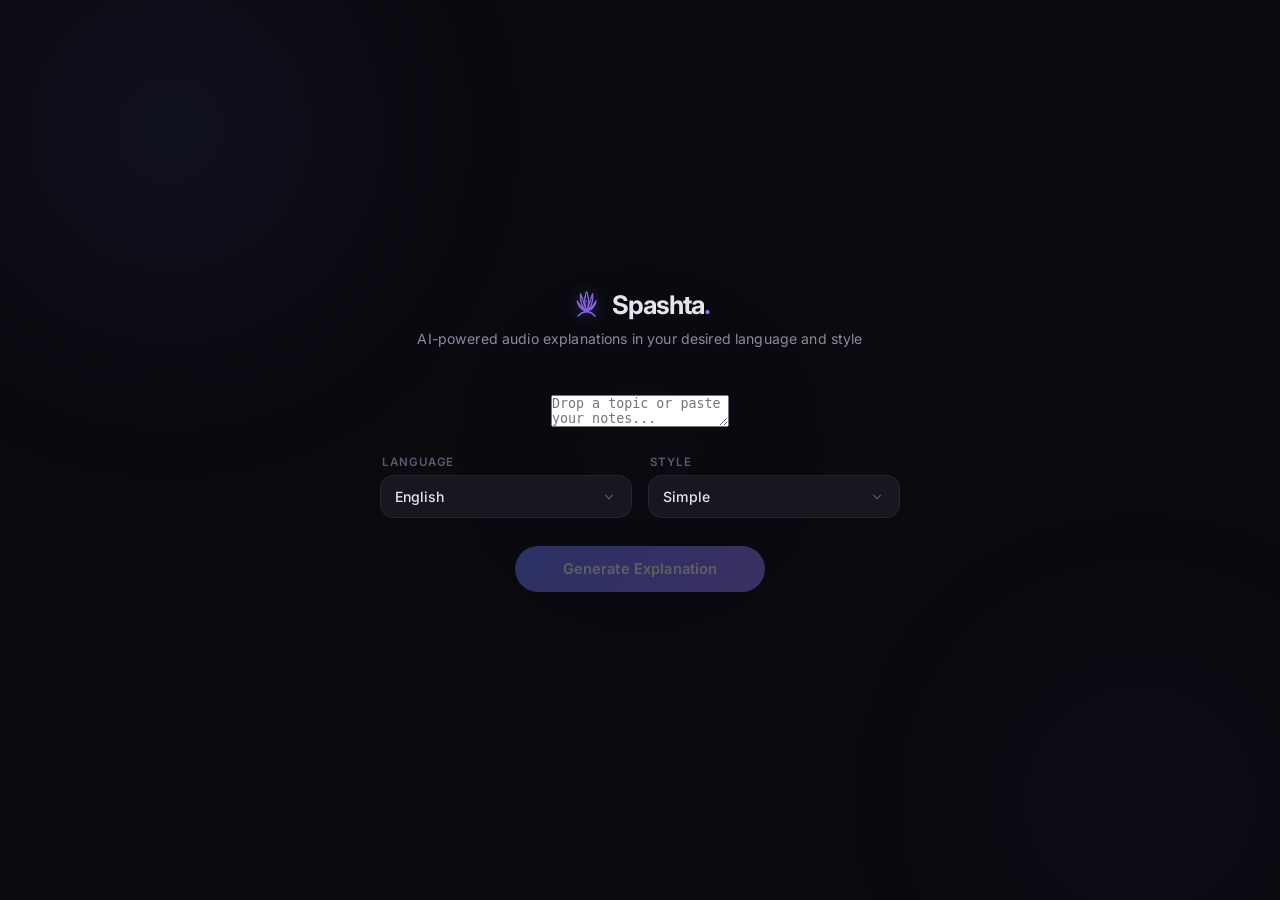
<file: static/index.html>
<!DOCTYPE html>
<html lang="en">

<head>
    <meta charset="UTF-8" />
    <meta name="viewport" content="width=device-width, initial-scale=1.0" />
    <title>Spashta - AI Learning Assistant</title>
    <meta name="description"
        content="Drop a topic or paste your notes...
    #Try: Photosynthesis · Newton's Laws · Recursion" />
    <link rel="icon" type="image/png" href="logo.png" />
    <link rel="preconnect" href="https://fonts.googleapis.com" />
    <link rel="preconnect" href="https://fonts.gstatic.com" crossorigin />
    <link href="https://fonts.googleapis.com/css2?family=Inter:wght@300;400;500;600;700&display=swap"
        rel="stylesheet" />
    <link rel="stylesheet" href="style.css?v=2" />
</head>

<body>
    <!-- Ambient background glows -->
    <div class="bg-glow bg-glow--1" aria-hidden="true"></div>
    <div class="bg-glow bg-glow--2" aria-hidden="true"></div>
    <div class="bg-glow bg-glow--3" aria-hidden="true"></div>

    <main class="app" id="app">
        <!-- Header -->
        <header class="header">
            <div class="header__logo">
                <img src="logo.png" alt="Spashta Logo" class="header__icon" />
                <span class="header__title">Spashta<span class="header__title-dot">.</span></span>
            </div>
            <p class="header__tagline">AI-powered audio explanations in your desired language and style</p>
        </header>

        <!-- Upload Section -->
        <section class="upload-section" id="upload-section">
            <!-- Text Input -->
            <textarea id="text-input" class="text-input" placeholder="Drop a topic or paste your notes...
#Try: Photosynthesis · Newton's Laws · Recursion"></textarea>

            <!-- Controls row -->
            <div class="controls">
                <!-- Language Dropdown -->
                <div class="control-group">
                    <label class="control-label">Language</label>
                    <div class="dropdown" id="dropdown-language" data-value="english">
                        <button class="dropdown__trigger" type="button" id="language-trigger">
                            <span class="dropdown__value">English</span>
                            <svg class="dropdown__chevron" viewBox="0 0 20 20" fill="currentColor">
                                <path fill-rule="evenodd"
                                    d="M5.23 7.21a.75.75 0 011.06.02L10 11.168l3.71-3.938a.75.75 0 111.08 1.04l-4.25 4.5a.75.75 0 01-1.08 0l-4.25-4.5a.75.75 0 01.02-1.06z" />
                            </svg>
                        </button>
                        <ul class="dropdown__menu" role="listbox">
                            <li class="dropdown__item active" data-value="english" role="option">English</li>
                            <li class="dropdown__item" data-value="hindi" role="option">Hindi</li>
                            <li class="dropdown__item" data-value="hinglish" role="option">Hinglish</li>
                            <li class="dropdown__item" data-value="marathi" role="option">Marathi</li>
                        </ul>
                    </div>
                </div>

                <!-- Style Dropdown -->
                <div class="control-group">
                    <label class="control-label">Style</label>
                    <div class="dropdown" id="dropdown-style" data-value="simple">
                        <button class="dropdown__trigger" type="button" id="style-trigger">
                            <span class="dropdown__value">Simple</span>
                            <svg class="dropdown__chevron" viewBox="0 0 20 20" fill="currentColor">
                                <path fill-rule="evenodd"
                                    d="M5.23 7.21a.75.75 0 011.06.02L10 11.168l3.71-3.938a.75.75 0 111.08 1.04l-4.25 4.5a.75.75 0 01-1.08 0l-4.25-4.5a.75.75 0 01.02-1.06z" />
                            </svg>
                        </button>
                        <ul class="dropdown__menu" role="listbox">
                            <li class="dropdown__item active" data-value="simple" role="option">Simple</li>
                            <li class="dropdown__item" data-value="gamer" role="option">Gamer</li>
                            <li class="dropdown__item" data-value="cricket" role="option">Cricket</li>
                            <li class="dropdown__item" data-value="meme" role="option">Meme</li>
                            <li class="dropdown__item" data-value="spiritual" role="option">Spiritual</li>
                        </ul>
                    </div>
                </div>
            </div>

            <!-- Generate Button -->
            <button class="btn-generate" id="btn-generate" disabled>
                <span class="btn-generate__text">Generate Explanation</span>
                <div class="btn-generate__loader hidden" id="btn-loader">
                    <span></span><span></span><span></span>
                </div>
            </button>
        </section>

        <!-- Output Section (hidden by default) -->
        <section class="output-section hidden" id="output-section">
            <!-- Audio Player -->
            <div class="player" id="player">
                <div class="player__header">
                    <svg class="player__wave-icon" viewBox="0 0 24 24" fill="none" stroke="currentColor"
                        stroke-width="1.5" stroke-linecap="round">
                        <line x1="4" y1="8" x2="4" y2="16" />
                        <line x1="8" y1="5" x2="8" y2="19" />
                        <line x1="12" y1="2" x2="12" y2="22" />
                        <line x1="16" y1="5" x2="16" y2="19" />
                        <line x1="20" y1="8" x2="20" y2="16" />
                    </svg>
                    <span class="player__title">Audio Explanation</span>
                </div>
                <div class="player__controls">
                    <button class="player__play-btn" id="play-btn" aria-label="Play audio">
                        <svg class="player__play-icon" id="icon-play" viewBox="0 0 24 24" fill="currentColor">
                            <polygon points="6,3 20,12 6,21" />
                        </svg>
                        <svg class="player__pause-icon hidden" id="icon-pause" viewBox="0 0 24 24" fill="currentColor">
                            <rect x="5" y="3" width="4" height="18" />
                            <rect x="15" y="3" width="4" height="18" />
                        </svg>
                    </button>
                    <div class="player__track">
                        <div class="player__progress-bar" id="progress-bar">
                            <div class="player__progress" id="progress"></div>
                            <div class="player__thumb" id="thumb"></div>
                        </div>
                        <div class="player__times">
                            <span id="current-time">0:00</span>
                            <span id="duration">0:00</span>
                        </div>
                    </div>
                </div>
                <audio id="audio-element"></audio>
            </div>

            <!-- Transcript -->
            <div class="transcript" id="transcript">
                <h2 class="transcript__heading">Transcript</h2>
                <div class="transcript__body" id="transcript-body"></div>
            </div>
        </section>
    </main>

    <script src="script.js?v=3"></script>
</body>
</html>
</file>
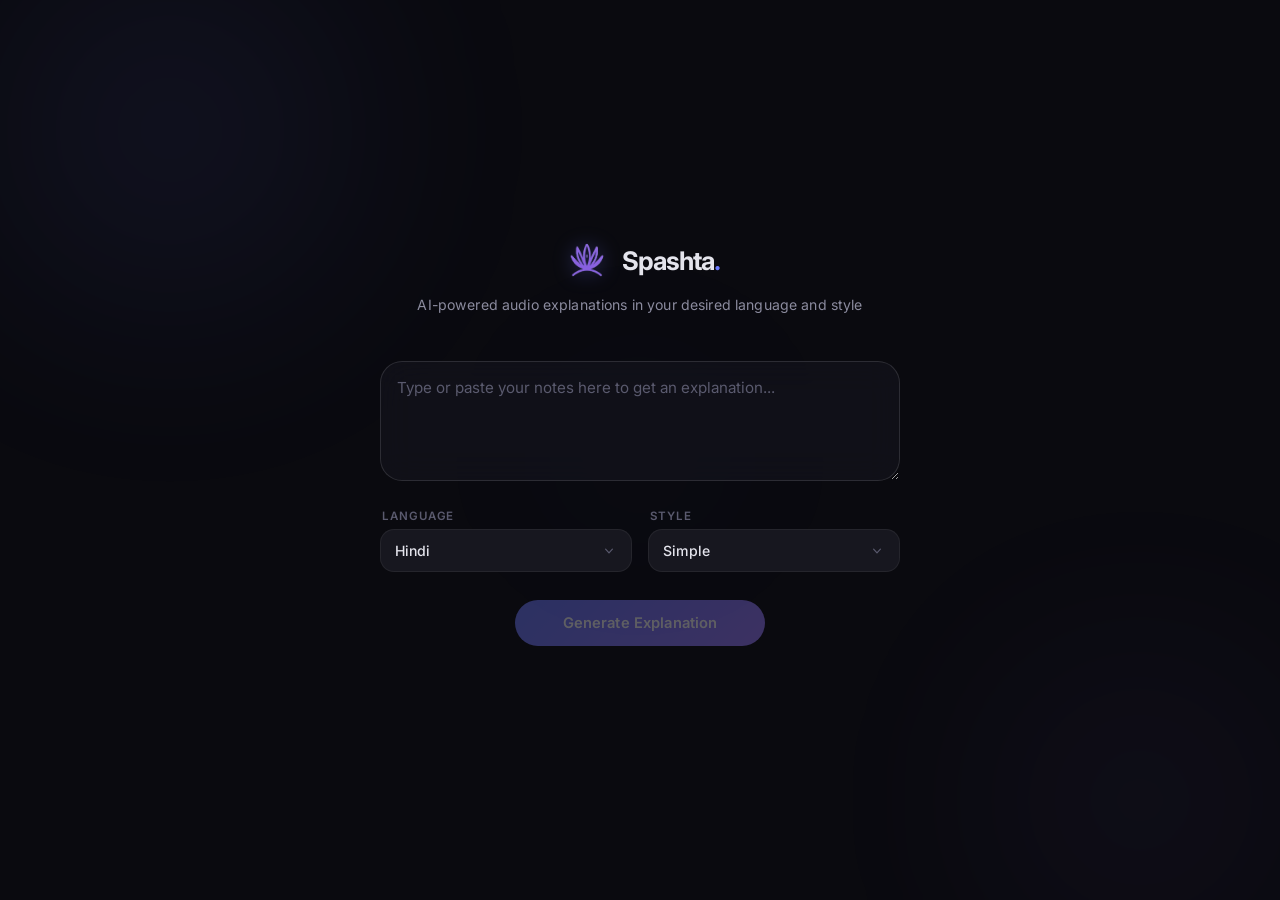
<file: Android_app/app/src/main/assets/index.html>
<!DOCTYPE html>
<html lang="en">

<head>
    <meta charset="UTF-8" />
    <meta name="viewport" content="width=device-width, initial-scale=1.0" />
    <title>Spashta - AI Learning Assistant</title>
    <meta name="description"
        content="Enter the Topic you want explanation on and get an AI-generated audio explanation in your preferred language and style." />
    <link rel="icon" type="image/png" href="logo.png" />
    <link rel="preconnect" href="https://fonts.googleapis.com" />
    <link rel="preconnect" href="https://fonts.gstatic.com" crossorigin />
    <link href="https://fonts.googleapis.com/css2?family=Inter:wght@300;400;500;600;700&display=swap"
        rel="stylesheet" />
    <link rel="stylesheet" href="style.css" />
</head>

<body>
    <!-- Ambient background glows -->
    <div class="bg-glow bg-glow--1" aria-hidden="true"></div>
    <div class="bg-glow bg-glow--2" aria-hidden="true"></div>
    <div class="bg-glow bg-glow--3" aria-hidden="true"></div>

    <main class="app" id="app">
        <!-- Header -->
        <header class="header">
            <div class="header__logo">
                <img src="logo.png" alt="Spashta Logo" class="header__icon" />
                <span class="header__title">Spashta<span class="header__title-dot">.</span></span>
            </div>
            <p class="header__tagline">AI-powered audio explanations in your desired language and style</p>
        </header>

        <!-- Upload Section -->
        <section class="upload-section" id="upload-section">
            <!-- Text Input -->
            <textarea id="text-input" class="text-input" placeholder="Type or paste your notes here to get an explanation..."></textarea>

            <!-- Controls row -->
            <div class="controls">
                <!-- Language Dropdown -->
                <div class="control-group">
                    <label class="control-label">Language</label>
                    <div class="dropdown" id="dropdown-language" data-value="hindi">
                        <button class="dropdown__trigger" type="button" id="language-trigger">
                            <span class="dropdown__value">Hindi</span>
                            <svg class="dropdown__chevron" viewBox="0 0 20 20" fill="currentColor">
                                <path fill-rule="evenodd"
                                    d="M5.23 7.21a.75.75 0 011.06.02L10 11.168l3.71-3.938a.75.75 0 111.08 1.04l-4.25 4.5a.75.75 0 01-1.08 0l-4.25-4.5a.75.75 0 01.02-1.06z" />
                            </svg>
                        </button>
                        <ul class="dropdown__menu" role="listbox">
                            <li class="dropdown__item active" data-value="hindi" role="option">Hindi</li>
                            <li class="dropdown__item" data-value="english" role="option">English</li>
                            <li class="dropdown__item" data-value="hinglish" role="option">Hinglish</li>
                            <li class="dropdown__item" data-value="marathi" role="option">Marathi</li>
                        </ul>
                    </div>
                </div>

                <!-- Style Dropdown -->
                <div class="control-group">
                    <label class="control-label">Style</label>
                    <div class="dropdown" id="dropdown-style" data-value="simple">
                        <button class="dropdown__trigger" type="button" id="style-trigger">
                            <span class="dropdown__value">Simple</span>
                            <svg class="dropdown__chevron" viewBox="0 0 20 20" fill="currentColor">
                                <path fill-rule="evenodd"
                                    d="M5.23 7.21a.75.75 0 011.06.02L10 11.168l3.71-3.938a.75.75 0 111.08 1.04l-4.25 4.5a.75.75 0 01-1.08 0l-4.25-4.5a.75.75 0 01.02-1.06z" />
                            </svg>
                        </button>
                        <ul class="dropdown__menu" role="listbox">
                            <li class="dropdown__item active" data-value="simple" role="option">Simple</li>
                            <li class="dropdown__item" data-value="gamer" role="option">Gamer</li>
                            <li class="dropdown__item" data-value="cricket" role="option">Cricket</li>
                            <li class="dropdown__item" data-value="meme" role="option">Meme</li>
                            <li class="dropdown__item" data-value="spiritual" role="option">Spiritual</li>
                        </ul>
                    </div>
                </div>
            </div>

            <!-- Generate Button -->
            <button class="btn-generate" id="btn-generate" disabled>
                <span class="btn-generate__text">Generate Explanation</span>
                <div class="btn-generate__loader hidden" id="btn-loader">
                    <span></span><span></span><span></span>
                </div>
            </button>
        </section>

        <!-- Output Section (hidden by default) -->
        <section class="output-section hidden" id="output-section">
            <!-- Audio Player -->
            <div class="player" id="player">
                <div class="player__header">
                    <svg class="player__wave-icon" viewBox="0 0 24 24" fill="none" stroke="currentColor"
                        stroke-width="1.5" stroke-linecap="round">
                        <line x1="4" y1="8" x2="4" y2="16" />
                        <line x1="8" y1="5" x2="8" y2="19" />
                        <line x1="12" y1="2" x2="12" y2="22" />
                        <line x1="16" y1="5" x2="16" y2="19" />
                        <line x1="20" y1="8" x2="20" y2="16" />
                    </svg>
                    <span class="player__title">Audio Explanation</span>
                </div>
                <div class="player__controls">
                    <button class="player__play-btn" id="play-btn" aria-label="Play audio">
                        <svg class="player__play-icon" id="icon-play" viewBox="0 0 24 24" fill="currentColor">
                            <polygon points="6,3 20,12 6,21" />
                        </svg>
                        <svg class="player__pause-icon hidden" id="icon-pause" viewBox="0 0 24 24" fill="currentColor">
                            <rect x="5" y="3" width="4" height="18" />
                            <rect x="15" y="3" width="4" height="18" />
                        </svg>
                    </button>
                    <div class="player__track">
                        <div class="player__progress-bar" id="progress-bar">
                            <div class="player__progress" id="progress"></div>
                            <div class="player__thumb" id="thumb"></div>
                        </div>
                        <div class="player__times">
                            <span id="current-time">0:00</span>
                            <span id="duration">0:00</span>
                        </div>
                    </div>
                </div>
                <audio id="audio-element"></audio>
            </div>

            <!-- Transcript -->
            <div class="transcript" id="transcript">
                <h2 class="transcript__heading">Transcript</h2>
                <div class="transcript__body" id="transcript-body"></div>
            </div>
        </section>
    </main>

    <script src="script.js"></script>
</body>

</html>
</file>
<file: static/style.css>
/* ======================================================
   LearnFlow — AI Learning Assistant
   Dark, Minimal, Futuristic
   ====================================================== */

/* ── Reset & Base ─────────────────────────────────── */
*,
*::before,
*::after {
    margin: 0;
    padding: 0;
    box-sizing: border-box;
}

:root {
    /* Palette */
    --bg-base: #0a0a0f;
    --bg-surface: #111118;
    --bg-elevated: #17171f;
    --bg-card: rgba(20, 20, 30, 0.65);
    --border: rgba(255, 255, 255, 0.06);
    --border-hover: rgba(255, 255, 255, 0.12);

    --text-primary: #e4e4ec;
    --text-secondary: #8b8b9e;
    --text-tertiary: #5a5a6e;

    --accent: #6c7bff;
    --accent-soft: rgba(108, 123, 255, 0.15);
    --accent-glow: rgba(108, 123, 255, 0.35);
    --accent-muted: #5a68d6;

    --purple: #9b7bff;
    --purple-glow: rgba(155, 123, 255, 0.25);

    --success: #4ade80;
    --error: #f87171;

    /* Sizing */
    --radius-sm: 8px;
    --radius-md: 14px;
    --radius-lg: 22px;
    --radius-full: 999px;

    /* Transitions */
    --ease-out: cubic-bezier(0.16, 1, 0.3, 1);
    --duration: 0.35s;
}

html {
    font-size: 16px;
    -webkit-font-smoothing: antialiased;
    -moz-osx-font-smoothing: grayscale;
}

body {
    font-family: 'Inter', -apple-system, BlinkMacSystemFont, sans-serif;
    background: var(--bg-base);
    color: var(--text-primary);
    min-height: 100vh;
    overflow-x: hidden;
    position: relative;
}

/* ── Ambient Background Glows ─────────────────────── */
.bg-glow {
    position: fixed;
    border-radius: 50%;
    filter: blur(120px);
    opacity: 0.4;
    pointer-events: none;
    z-index: 0;
    animation: glowDrift 18s ease-in-out infinite alternate;
}

.bg-glow--1 {
    width: 500px;
    height: 500px;
    background: radial-gradient(circle, var(--accent-glow), transparent 70%);
    top: -120px;
    left: -80px;
    animation-duration: 22s;
}

.bg-glow--2 {
    width: 400px;
    height: 400px;
    background: radial-gradient(circle, var(--purple-glow), transparent 70%);
    bottom: -100px;
    right: -60px;
    animation-duration: 26s;
    animation-delay: -8s;
}

.bg-glow--3 {
    width: 300px;
    height: 300px;
    background: radial-gradient(circle, rgba(108, 123, 255, 0.12), transparent 70%);
    top: 50%;
    left: 50%;
    transform: translate(-50%, -50%);
    animation-duration: 20s;
    animation-delay: -4s;
}

@keyframes glowDrift {
    0% {
        transform: translate(0, 0) scale(1);
    }

    50% {
        transform: translate(30px, -20px) scale(1.08);
    }

    100% {
        transform: translate(-20px, 15px) scale(0.95);
    }
}

/* ── App Container ────────────────────────────────── */
.app {
    position: relative;
    z-index: 1;
    max-width: 880px;
    margin: 0 auto;
    padding: 60px 28px 80px;
    min-height: 100vh;
    display: flex;
    flex-direction: column;
    align-items: center;
    justify-content: center;
    gap: 48px;
}

/* ── Header ───────────────────────────────────────── */
.header {
    text-align: center;
    animation: fadeInUp 0.8s var(--ease-out) both;
}

.header__logo {
    display: flex;
    align-items: center;
    justify-content: center;
    gap: 10px;
    margin-bottom: 10px;
}

.header__icon {
    width: 32px;
    height: 32px;
    color: var(--accent);
    filter: drop-shadow(0 0 8px var(--accent-glow));
}

.header__title {
    font-size: 1.6rem;
    font-weight: 700;
    letter-spacing: -0.04em;
    color: var(--text-primary);
}

.header__title-dot {
    color: var(--accent);
}

.header__tagline {
    font-size: 0.88rem;
    font-weight: 400;
    color: var(--text-secondary);
    letter-spacing: 0.01em;
}

/* ── Upload Section ───────────────────────────────── */
.upload-section {
    width: 100%;
    max-width: 520px;
    display: flex;
    flex-direction: column;
    align-items: center;
    gap: 28px;
    position: relative;
    z-index: 10;
    animation: fadeInUp 0.8s var(--ease-out) 0.1s both;
}

/* ── Dropzone ─────────────────────────────────────── */
.dropzone {
    width: 100%;
    min-height: 200px;
    border: 1.5px dashed var(--border-hover);
    border-radius: var(--radius-lg);
    background: var(--bg-card);
    backdrop-filter: blur(16px);
    display: flex;
    flex-direction: column;
    align-items: center;
    justify-content: center;
    cursor: pointer;
    transition: all var(--duration) var(--ease-out);
    position: relative;
    overflow: hidden;
}

.dropzone::before {
    content: '';
    position: absolute;
    inset: 0;
    border-radius: var(--radius-lg);
    background: radial-gradient(circle at 50% 50%, var(--accent-soft), transparent 70%);
    opacity: 0;
    transition: opacity var(--duration) var(--ease-out);
}

.dropzone:hover,
.dropzone:focus-visible {
    border-color: var(--accent);
    box-shadow: 0 0 30px -8px var(--accent-glow), inset 0 0 30px -12px var(--accent-soft);
}

.dropzone:hover::before,
.dropzone:focus-visible::before {
    opacity: 1;
}

.dropzone.dragging {
    border-color: var(--accent);
    background: rgba(108, 123, 255, 0.06);
    box-shadow: 0 0 40px -6px var(--accent-glow);
    transform: scale(1.01);
}

.dropzone.has-file {
    border-style: solid;
    border-color: rgba(108, 123, 255, 0.25);
}

.dropzone__content {
    display: flex;
    flex-direction: column;
    align-items: center;
    gap: 12px;
    position: relative;
    z-index: 1;
}

.dropzone__icon-wrap {
    width: 56px;
    height: 56px;
    display: flex;
    align-items: center;
    justify-content: center;
    border-radius: 16px;
    background: var(--accent-soft);
    transition: transform var(--duration) var(--ease-out);
}

.dropzone:hover .dropzone__icon-wrap {
    transform: translateY(-3px);
}

.dropzone__icon {
    width: 28px;
    height: 28px;
    color: var(--accent);
}

.dropzone__label {
    font-size: 0.95rem;
    font-weight: 600;
    color: var(--text-primary);
}

.dropzone__hint {
    font-size: 0.78rem;
    color: var(--text-tertiary);
}

/* File selected */
.dropzone__file-info {
    position: absolute;
    inset: 0;
    display: flex;
    align-items: center;
    justify-content: center;
    gap: 10px;
    background: var(--bg-card);
    backdrop-filter: blur(16px);
    z-index: 2;
    border-radius: var(--radius-lg);
    animation: fadeScale 0.35s var(--ease-out) both;
}

.dropzone__file-icon {
    width: 22px;
    height: 22px;
    color: var(--accent);
    flex-shrink: 0;
}

.dropzone__file-name {
    font-size: 0.88rem;
    font-weight: 500;
    color: var(--text-primary);
    max-width: 200px;
    overflow: hidden;
    text-overflow: ellipsis;
    white-space: nowrap;
}

.dropzone__remove {
    width: 28px;
    height: 28px;
    border: none;
    background: rgba(255, 255, 255, 0.06);
    color: var(--text-secondary);
    border-radius: 8px;
    font-size: 1.1rem;
    cursor: pointer;
    display: flex;
    align-items: center;
    justify-content: center;
    transition: all 0.2s ease;
    flex-shrink: 0;
}

.dropzone__remove:hover {
    background: rgba(248, 113, 113, 0.15);
    color: var(--error);
}

/* ── Controls (dropdowns) ─────────────────────────── */
.controls {
    display: flex;
    flex-direction: row;
    gap: 16px;
    width: 100%;
    position: relative;
    z-index: 20;
}

.control-group {
    flex: 1;
    display: flex;
    flex-direction: column;
    gap: 6px;
}

.control-label {
    font-size: 0.72rem;
    font-weight: 600;
    text-transform: uppercase;
    letter-spacing: 0.08em;
    color: var(--text-tertiary);
    padding-left: 2px;
}

/* ── Custom Dropdown ──────────────────────────────── */
.dropdown {
    position: relative;
    width: 100%;
}

.dropdown__trigger {
    width: 100%;
    display: flex;
    align-items: center;
    justify-content: space-between;
    gap: 8px;
    background: var(--bg-elevated);
    border: 1.5px solid var(--border);
    border-radius: var(--radius-md);
    padding: 12px 14px;
    font-family: inherit;
    font-size: 0.88rem;
    font-weight: 500;
    color: var(--text-primary);
    cursor: pointer;
    transition: all var(--duration) var(--ease-out);
    outline: none;
}

.dropdown__trigger:hover {
    border-color: var(--border-hover);
    background: var(--bg-card);
}

.dropdown__trigger:focus-visible,
.dropdown.open .dropdown__trigger {
    border-color: var(--accent);
    box-shadow: 0 0 0 3px var(--accent-soft);
}

.dropdown__chevron {
    width: 16px;
    height: 16px;
    color: var(--text-tertiary);
    flex-shrink: 0;
    transition: transform 0.25s var(--ease-out);
}

.dropdown.open .dropdown__chevron {
    transform: rotate(180deg);
}

.dropdown__value {
    overflow: hidden;
    text-overflow: ellipsis;
    white-space: nowrap;
}

/* Menu */
.dropdown__menu {
    position: absolute;
    top: calc(100% + 6px);
    left: 0;
    right: 0;
    list-style: none;
    background: var(--bg-elevated);
    border: 1.5px solid var(--border-hover);
    border-radius: var(--radius-md);
    padding: 6px;
    z-index: 50;
    opacity: 0;
    visibility: hidden;
    transform: translateY(-8px) scale(0.97);
    transition: all 0.25s var(--ease-out);
    box-shadow: 0 12px 40px -8px rgba(0, 0, 0, 0.6);
}

.dropdown.open .dropdown__menu {
    opacity: 1;
    visibility: visible;
    transform: translateY(0) scale(1);
}

.dropdown__item {
    padding: 10px 12px;
    border-radius: 8px;
    font-size: 0.86rem;
    font-weight: 500;
    color: var(--text-secondary);
    cursor: pointer;
    transition: all 0.2s ease;
    user-select: none;
}

.dropdown__item:hover {
    background: var(--accent-soft);
    color: var(--text-primary);
}

.dropdown__item.active {
    color: var(--accent);
    background: rgba(108, 123, 255, 0.08);
    font-weight: 600;
}

/* ── Generate Button ──────────────────────────────── */
.btn-generate {
    position: relative;
    display: flex;
    align-items: center;
    justify-content: center;
    gap: 10px;
    padding: 14px 48px;
    border: none;
    border-radius: var(--radius-full);
    background: linear-gradient(135deg, var(--accent), var(--purple));
    color: #fff;
    font-family: inherit;
    font-size: 0.92rem;
    font-weight: 600;
    letter-spacing: 0.01em;
    cursor: pointer;
    overflow: hidden;
    transition: all var(--duration) var(--ease-out);
    box-shadow: 0 4px 24px -4px var(--accent-glow);
}

.btn-generate::before {
    content: '';
    position: absolute;
    inset: 0;
    border-radius: inherit;
    background: linear-gradient(135deg, transparent, rgba(255, 255, 255, 0.1));
    opacity: 0;
    transition: opacity 0.3s ease;
}

.btn-generate:hover:not(:disabled)::before {
    opacity: 1;
}

.btn-generate:hover:not(:disabled) {
    transform: translateY(-1px);
    box-shadow: 0 8px 32px -4px var(--accent-glow);
}

.btn-generate:active:not(:disabled) {
    transform: translateY(0);
}

.btn-generate:disabled {
    opacity: 0.35;
    cursor: not-allowed;
    box-shadow: none;
}

.btn-generate.loading {
    pointer-events: none;
    padding: 14px 56px;
}

.btn-generate.loading .btn-generate__text {
    opacity: 0;
}

.btn-generate.loading .btn-generate__loader {
    display: flex;
}

.btn-generate__loader {
    position: absolute;
    display: none;
    gap: 5px;
    align-items: center;
}

.btn-generate__loader span {
    width: 6px;
    height: 6px;
    border-radius: 50%;
    background: #fff;
    animation: loaderBounce 1.2s ease-in-out infinite;
}

.btn-generate__loader span:nth-child(2) {
    animation-delay: 0.15s;
}

.btn-generate__loader span:nth-child(3) {
    animation-delay: 0.3s;
}

@keyframes loaderBounce {

    0%,
    60%,
    100% {
        transform: translateY(0);
        opacity: 0.4;
    }

    30% {
        transform: translateY(-8px);
        opacity: 1;
    }
}

/* ── Output Section ───────────────────────────────── */
.output-section {
    width: 100%;
    display: flex;
    flex-direction: column;
    gap: 24px;
    animation: fadeInUp 0.7s var(--ease-out) both;
}

/* ── Audio Player ─────────────────────────────────── */
.player {
    background: var(--bg-card);
    backdrop-filter: blur(20px);
    border: 1px solid var(--border);
    border-radius: var(--radius-lg);
    padding: 24px 28px;
    transition: border-color var(--duration) var(--ease-out);
}

.player:hover {
    border-color: var(--border-hover);
}

.player__header {
    display: flex;
    align-items: center;
    gap: 10px;
    margin-bottom: 20px;
}

.player__wave-icon {
    width: 20px;
    height: 20px;
    color: var(--accent);
    animation: wavePulse 2s ease-in-out infinite;
}

@keyframes wavePulse {

    0%,
    100% {
        opacity: 0.6;
    }

    50% {
        opacity: 1;
    }
}

.player__title {
    font-size: 0.82rem;
    font-weight: 600;
    text-transform: uppercase;
    letter-spacing: 0.06em;
    color: var(--text-secondary);
}

.player__controls {
    display: flex;
    align-items: center;
    gap: 16px;
}

.player__play-btn {
    width: 48px;
    height: 48px;
    flex-shrink: 0;
    border: none;
    border-radius: 50%;
    background: linear-gradient(135deg, var(--accent), var(--purple));
    color: #fff;
    display: flex;
    align-items: center;
    justify-content: center;
    cursor: pointer;
    transition: all var(--duration) var(--ease-out);
    box-shadow: 0 2px 16px -3px var(--accent-glow);
}

.player__play-btn:hover {
    transform: scale(1.06);
    box-shadow: 0 4px 24px -3px var(--accent-glow);
}

.player__play-icon,
.player__pause-icon {
    width: 20px;
    height: 20px;
}

.player__play-icon {
    margin-left: 2px;
}

.player__track {
    flex: 1;
    display: flex;
    flex-direction: column;
    gap: 8px;
}

.player__progress-bar {
    position: relative;
    height: 6px;
    background: rgba(255, 255, 255, 0.08);
    border-radius: var(--radius-full);
    cursor: pointer;
    overflow: visible;
}

.player__progress {
    height: 100%;
    width: 0%;
    background: linear-gradient(90deg, var(--accent), var(--purple));
    border-radius: var(--radius-full);
    transition: width 0.1s linear;
    position: relative;
}

.player__thumb {
    position: absolute;
    top: 50%;
    left: 0%;
    width: 14px;
    height: 14px;
    background: #fff;
    border-radius: 50%;
    transform: translate(-50%, -50%);
    box-shadow: 0 0 10px var(--accent-glow);
    opacity: 0;
    transition: opacity 0.2s ease;
}

.player__progress-bar:hover .player__thumb {
    opacity: 1;
}

.player__times {
    display: flex;
    justify-content: space-between;
    font-size: 0.72rem;
    font-weight: 500;
    color: var(--text-tertiary);
    font-variant-numeric: tabular-nums;
}

/* ── Transcript ───────────────────────────────────── */
.transcript {
    background: var(--bg-card);
    backdrop-filter: blur(20px);
    border: 1px solid var(--border);
    border-radius: var(--radius-lg);
    padding: 28px;
    animation: fadeInUp 0.7s var(--ease-out) 0.15s both;
    transition: border-color var(--duration) var(--ease-out);
}

.transcript:hover {
    border-color: var(--border-hover);
}

.transcript__heading {
    font-size: 0.82rem;
    font-weight: 600;
    text-transform: uppercase;
    letter-spacing: 0.06em;
    color: var(--text-secondary);
    margin-bottom: 16px;
}

.transcript__body {
    max-height: 360px;
    overflow-y: auto;
    font-size: 0.92rem;
    line-height: 1.8;
    color: var(--text-primary);
    font-weight: 400;
    padding-right: 8px;
    white-space: pre-wrap;
}

/* Custom scrollbar */
.transcript__body::-webkit-scrollbar {
    width: 5px;
}

.transcript__body::-webkit-scrollbar-track {
    background: transparent;
}

.transcript__body::-webkit-scrollbar-thumb {
    background: rgba(255, 255, 255, 0.1);
    border-radius: 10px;
}

.transcript__body::-webkit-scrollbar-thumb:hover {
    background: rgba(255, 255, 255, 0.18);
}

/* ── Utilities ────────────────────────────────────── */
.hidden {
    display: none !important;
}

/* ── Animations ───────────────────────────────────── */
@keyframes fadeInUp {
    from {
        opacity: 0;
        transform: translateY(20px);
    }

    to {
        opacity: 1;
        transform: translateY(0);
    }
}

@keyframes fadeScale {
    from {
        opacity: 0;
        transform: scale(0.95);
    }

    to {
        opacity: 1;
        transform: scale(1);
    }
}

/* ── Error Toast ──────────────────────────────────── */
.toast {
    position: fixed;
    bottom: 32px;
    left: 50%;
    transform: translateX(-50%) translateY(20px);
    background: var(--bg-elevated);
    border: 1px solid rgba(248, 113, 113, 0.25);
    color: var(--error);
    padding: 12px 24px;
    border-radius: var(--radius-full);
    font-size: 0.84rem;
    font-weight: 500;
    z-index: 100;
    opacity: 0;
    transition: all 0.4s var(--ease-out);
    pointer-events: none;
}

.toast.visible {
    opacity: 1;
    transform: translateX(-50%) translateY(0);
}

/* ── Responsive ───────────────────────────────────── */
@media (max-width: 680px) {
    .app {
        padding: 40px 18px 60px;
        gap: 36px;
    }

    .upload-section {
        max-width: 100%;
    }

    .dropzone {
        min-height: 170px;
    }

    .player {
        padding: 20px;
    }

    .player__controls {
        gap: 12px;
    }

    .player__play-btn {
        width: 42px;
        height: 42px;
    }

    .transcript {
        padding: 20px;
    }

    .transcript__body {
        max-height: 280px;
    }
}

@media (max-width: 400px) {
    .header__title {
        font-size: 1.3rem;
    }

    .btn-generate {
        width: 100%;
        padding: 14px 24px;
    }

    .controls {
        flex-direction: column;
    }
}
</file>
<file: Android_app/app/src/main/assets/style.css>
/* ========================================
   Spashta — AI Learning Assistant
   Dark, Minimal, Futuristic
   ======================================== */

/* ── Reset & Base ────────────────────────────────── */
*,
*::before,
*::after {
    margin: 0;
    padding: 0;
    box-sizing: border-box;
}

:root {
    /* Palette */
    --bg-base: #0a0a0f;
    --bg-surface: #111118;
    --bg-elevated: #17171f;
    --bg-card: rgba(20, 20, 30, 0.65);
    --border: rgba(255, 255, 255, 0.06);
    --border-hover: rgba(255, 255, 255, 0.12);

    --text-primary: #e4e4ec;
    --text-secondary: #8b8b9e;
    --text-tertiary: #5a5a6e;

    --accent: #6c7bff;
    --accent-soft: rgba(108, 123, 255, 0.15);
    --accent-glow: rgba(108, 123, 255, 0.35);
    --accent-muted: #5a68d6;

    --purple: #9b7bff;
    --purple-glow: rgba(155, 123, 255, 0.25);

    --success: #4ade80;
    --error: #f87171;

    /* Sizing */
    --radius-sm: 8px;
    --radius-md: 14px;
    --radius-lg: 22px;
    --radius-full: 999px;

    /* Transitions */
    --ease-out: cubic-bezier(0.16, 1, 0.3, 1);
    --duration: 0.35s;
}

html {
    font-size: 16px;
    -webkit-font-smoothing: antialiased;
    -moz-osx-font-smoothing: grayscale;
}

body {
    font-family: 'Inter', -apple-system, BlinkMacSystemFont, sans-serif;
    background: var(--bg-base);
    color: var(--text-primary);
    min-height: 100vh;
    overflow-x: hidden;
    position: relative;
}

/* ── Ambient Background Glows ────────────────────── */
.bg-glow {
    position: fixed;
    border-radius: 50%;
    filter: blur(120px);
    opacity: 0.4;
    pointer-events: none;
    z-index: 0;
    animation: glowDrift 18s ease-in-out infinite alternate;
}

.bg-glow--1 {
    width: 500px;
    height: 500px;
    background: radial-gradient(circle, var(--accent-glow), transparent 70%);
    top: -120px;
    left: -80px;
    animation-duration: 22s;
}

.bg-glow--2 {
    width: 400px;
    height: 400px;
    background: radial-gradient(circle, var(--purple-glow), transparent 70%);
    bottom: -100px;
    right: -60px;
    animation-duration: 26s;
    animation-delay: -8s;
}

.bg-glow--3 {
    width: 300px;
    height: 300px;
    background: radial-gradient(circle, rgba(108, 123, 255, 0.12), transparent 70%);
    top: 50%;
    left: 50%;
    transform: translate(-50%, -50%);
    animation-duration: 20s;
    animation-delay: -4s;
}

@keyframes glowDrift {
    0% {
        transform: translate(0, 0) scale(1);
    }

    50% {
        transform: translate(30px, -20px) scale(1.08);
    }

    100% {
        transform: translate(-20px, 15px) scale(0.95);
    }
}

/* ── App Container ────────────────────────────────── */
.app {
    position: relative;
    z-index: 1;
    max-width: 880px;
    margin: 0 auto;
    padding: 60px 28px 80px;
    min-height: 100vh;
    display: flex;
    flex-direction: column;
    align-items: center;
    justify-content: center;
    gap: 48px;
}

/* ── Header ────────────────────────────────────────── */
.header {
    text-align: center;
    animation: fadeInUp 0.8s var(--ease-out) both;
}

.header__logo {
    display: flex;
    align-items: center;
    justify-content: center;
    gap: 10px;
    margin-bottom: 10px;
}

.header__icon {
    width: 52px;
    height: 52px;
    object-fit: contain;
    border-radius: 8px;
    mix-blend-mode: lighten;
    filter: drop-shadow(0 0 10px var(--accent-glow));
}

.header__title {
    font-size: 1.6rem;
    font-weight: 700;
    letter-spacing: -0.04em;
    color: var(--text-primary);
}

.header__title-dot {
    color: var(--accent);
}

.header__tagline {
    font-size: 0.88rem;
    font-weight: 400;
    color: var(--text-secondary);
    letter-spacing: 0.01em;
}

/* ── Upload Section ────────────────────────────────── */
.upload-section {
    width: 100%;
    max-width: 520px;
    display: flex;
    flex-direction: column;
    align-items: center;
    gap: 28px;
    position: relative;
    z-index: 100;
    animation: fadeInUp 0.8s var(--ease-out) 0.1s both;
}

/* ── Text Input ────────────────────────────────────── */
.text-input {
    width: 100%;
    min-height: 120px;
    background: var(--bg-card);
    backdrop-filter: blur(16px);
    border: 1.5px solid var(--border-hover);
    border-radius: var(--radius-lg);
    padding: 16px;
    color: var(--text-primary);
    font-family: inherit;
    font-size: 0.95rem;
    resize: vertical;
    outline: none;
    transition: all var(--duration) var(--ease-out);
}

.text-input::placeholder {
    color: var(--text-tertiary);
}

.text-input:focus {
    border-color: var(--accent);
    box-shadow: 0 0 0 3px var(--accent-soft);
}

/* ── Controls (dropdowns) ────────────────────────── */
.controls {
    display: flex;
    flex-direction: row;
    gap: 16px;
    width: 100%;
    position: relative;
    z-index: 20;
}

.control-group {
    flex: 1;
    display: flex;
    flex-direction: column;
    gap: 6px;
}

.control-label {
    font-size: 0.72rem;
    font-weight: 600;
    text-transform: uppercase;
    letter-spacing: 0.08em;
    color: var(--text-tertiary);
    padding-left: 2px;
}

/* ── Custom Dropdown ─────────────────────────────── */
.dropdown {
    position: relative;
    width: 100%;
}

.dropdown__trigger {
    width: 100%;
    display: flex;
    align-items: center;
    justify-content: space-between;
    gap: 8px;
    background: var(--bg-elevated);
    border: 1.5px solid var(--border);
    border-radius: var(--radius-md);
    padding: 12px 14px;
    font-family: inherit;
    font-size: 0.88rem;
    font-weight: 500;
    color: var(--text-primary);
    cursor: pointer;
    transition: all var(--duration) var(--ease-out);
    outline: none;
}

.dropdown__trigger:hover {
    border-color: var(--border-hover);
    background: var(--bg-card);
}

.dropdown__trigger:focus-visible,
.dropdown.open .dropdown__trigger {
    border-color: var(--accent);
    box-shadow: 0 0 0 3px var(--accent-soft);
}

.dropdown__chevron {
    width: 16px;
    height: 16px;
    color: var(--text-tertiary);
    flex-shrink: 0;
    transition: transform 0.25s var(--ease-out);
}

.dropdown.open .dropdown__chevron {
    transform: rotate(180deg);
}

.dropdown__value {
    overflow: hidden;
    text-overflow: ellipsis;
    white-space: nowrap;
}

/* Menu */
.dropdown__menu {
    position: absolute;
    top: calc(100% + 6px);
    left: 0;
    right: 0;
    list-style: none;
    background: var(--bg-elevated);
    border: 1.5px solid var(--border-hover);
    border-radius: var(--radius-md);
    padding: 6px;
    z-index: 50;
    opacity: 0;
    visibility: hidden;
    transform: translateY(-8px) scale(0.97);
    transition: all 0.25s var(--ease-out);
    box-shadow: 0 12px 40px -8px rgba(0, 0, 0, 0.6);
}

.dropdown.open .dropdown__menu {
    opacity: 1;
    visibility: visible;
    transform: translateY(0) scale(1);
}

.dropdown__item {
    padding: 10px 12px;
    border-radius: 8px;
    font-size: 0.86rem;
    font-weight: 500;
    color: var(--text-secondary);
    cursor: pointer;
    transition: all 0.2s ease;
    user-select: none;
}

.dropdown__item:hover {
    background: var(--accent-soft);
    color: var(--text-primary);
}

.dropdown__item.active {
    color: var(--accent);
    background: rgba(108, 123, 255, 0.08);
    font-weight: 600;
}

/* ── Generate Button ─────────────────────────────── */
.btn-generate {
    position: relative;
    display: flex;
    align-items: center;
    justify-content: center;
    gap: 10px;
    padding: 14px 48px;
    border: none;
    border-radius: var(--radius-full);
    background: linear-gradient(135deg, var(--accent), var(--purple));
    color: #fff;
    font-family: inherit;
    font-size: 0.92rem;
    font-weight: 600;
    letter-spacing: 0.01em;
    cursor: pointer;
    overflow: hidden;
    transition: all var(--duration) var(--ease-out);
    box-shadow: 0 4px 24px -4px var(--accent-glow);
}

.btn-generate::before {
    content: '';
    position: absolute;
    inset: 0;
    border-radius: inherit;
    background: linear-gradient(135deg, transparent, rgba(255, 255, 255, 0.1));
    opacity: 0;
    transition: opacity 0.3s ease;
}

.btn-generate:hover:not(:disabled)::before {
    opacity: 1;
}

.btn-generate:hover:not(:disabled) {
    transform: translateY(-1px);
    box-shadow: 0 8px 32px -4px var(--accent-glow);
}

.btn-generate:active:not(:disabled) {
    transform: translateY(0);
}

.btn-generate:disabled {
    opacity: 0.35;
    cursor: not-allowed;
    box-shadow: none;
}

.btn-generate.loading {
    pointer-events: none;
    padding: 14px 56px;
}

.btn-generate.loading .btn-generate__text {
    opacity: 0;
}

.btn-generate.loading .btn-generate__loader {
    display: flex;
}

.btn-generate__loader {
    position: absolute;
    display: none;
    gap: 5px;
    align-items: center;
}

.btn-generate__loader span {
    width: 6px;
    height: 6px;
    border-radius: 50%;
    background: #fff;
    animation: loaderBounce 1.2s ease-in-out infinite;
}

.btn-generate__loader span:nth-child(2) {
    animation-delay: 0.15s;
}

.btn-generate__loader span:nth-child(3) {
    animation-delay: 0.3s;
}

@keyframes loaderBounce {

    0%,
    60%,
    100% {
        transform: translateY(0);
        opacity: 0.4;
    }

    30% {
        transform: translateY(-8px);
        opacity: 1;
    }
}

/* ── Output Section ────────────────────────────────── */
.output-section {
    width: 100%;
    display: flex;
    flex-direction: column;
    gap: 24px;
    position: relative;
    z-index: 1;
    animation: fadeInUp 0.7s var(--ease-out) both;
}

/* ── Audio Player ──────────────────────────────────── */
.player {
    background: var(--bg-card);
    backdrop-filter: blur(20px);
    border: 1px solid var(--border);
    border-radius: var(--radius-lg);
    padding: 24px 28px;
    transition: border-color var(--duration) var(--ease-out);
}

.player:hover {
    border-color: var(--border-hover);
}

.player__header {
    display: flex;
    align-items: center;
    gap: 10px;
    margin-bottom: 20px;
}

.player__wave-icon {
    width: 20px;
    height: 20px;
    color: var(--accent);
    animation: wavePulse 2s ease-in-out infinite;
}

@keyframes wavePulse {

    0%,
    100% {
        opacity: 0.6;
    }

    50% {
        opacity: 1;
    }
}

.player__title {
    font-size: 0.82rem;
    font-weight: 600;
    text-transform: uppercase;
    letter-spacing: 0.06em;
    color: var(--text-secondary);
}

.player__controls {
    display: flex;
    align-items: center;
    gap: 16px;
}

.player__play-btn {
    width: 48px;
    height: 48px;
    flex-shrink: 0;
    border: none;
    border-radius: 50%;
    background: linear-gradient(135deg, var(--accent), var(--purple));
    color: #fff;
    display: flex;
    align-items: center;
    justify-content: center;
    cursor: pointer;
    transition: all var(--duration) var(--ease-out);
    box-shadow: 0 2px 16px -3px var(--accent-glow);
}

.player__play-btn:hover {
    transform: scale(1.06);
    box-shadow: 0 4px 24px -3px var(--accent-glow);
}

.player__play-icon,
.player__pause-icon {
    width: 20px;
    height: 20px;
}

.player__play-icon {
    margin-left: 2px;
}

.player__track {
    flex: 1;
    display: flex;
    flex-direction: column;
    gap: 8px;
}

.player__progress-bar {
    position: relative;
    height: 6px;
    background: rgba(255, 255, 255, 0.08);
    border-radius: var(--radius-full);
    cursor: pointer;
    overflow: visible;
}

.player__progress {
    height: 100%;
    width: 0%;
    background: linear-gradient(90deg, var(--accent), var(--purple));
    border-radius: var(--radius-full);
    transition: width 0.1s linear;
    position: relative;
}

.player__thumb {
    position: absolute;
    top: 50%;
    left: 0%;
    width: 14px;
    height: 14px;
    background: #fff;
    border-radius: 50%;
    transform: translate(-50%, -50%);
    box-shadow: 0 0 10px var(--accent-glow);
    opacity: 0;
    transition: opacity 0.2s ease;
}

.player__progress-bar:hover .player__thumb {
    opacity: 1;
}

.player__times {
    display: flex;
    justify-content: space-between;
    font-size: 0.72rem;
    font-weight: 500;
    color: var(--text-tertiary);
    font-variant-numeric: tabular-nums;
}

/* ── Transcript ────────────────────────────────────── */
.transcript {
    background: var(--bg-card);
    backdrop-filter: blur(20px);
    border: 1px solid var(--border);
    border-radius: var(--radius-lg);
    padding: 28px;
    animation: fadeInUp 0.7s var(--ease-out) 0.15s both;
    transition: border-color var(--duration) var(--ease-out);
}

.transcript:hover {
    border-color: var(--border-hover);
}

.transcript__heading {
    font-size: 0.82rem;
    font-weight: 600;
    text-transform: uppercase;
    letter-spacing: 0.06em;
    color: var(--text-secondary);
    margin-bottom: 16px;
}

.transcript__body {
    max-height: 360px;
    overflow-y: auto;
    font-size: 0.92rem;
    line-height: 1.8;
    color: var(--text-primary);
    font-weight: 400;
    padding-right: 8px;
    white-space: pre-wrap;
}

/* Custom scrollbar */
.transcript__body::-webkit-scrollbar {
    width: 5px;
}

.transcript__body::-webkit-scrollbar-track {
    background: transparent;
}

.transcript__body::-webkit-scrollbar-thumb {
    background: rgba(255, 255, 255, 0.1);
    border-radius: 10px;
}

.transcript__body::-webkit-scrollbar-thumb:hover {
    background: rgba(255, 255, 255, 0.18);
}

/* ── Utilities ─────────────────────────────────────── */
.hidden {
    display: none !important;
}

/* ── Animations ────────────────────────────────────── */
@keyframes fadeInUp {
    from {
        opacity: 0;
        transform: translateY(20px);
    }

    to {
        opacity: 1;
        transform: translateY(0);
    }
}

@keyframes fadeScale {
    from {
        opacity: 0;
        transform: scale(0.95);
    }

    to {
        opacity: 1;
        transform: scale(1);
    }
}

/* ── Error Toast ───────────────────────────────────── */
.toast {
    position: fixed;
    bottom: 32px;
    left: 50%;
    transform: translateX(-50%) translateY(20px);
    background: var(--bg-elevated);
    border: 1px solid rgba(248, 113, 113, 0.25);
    color: var(--error);
    padding: 12px 24px;
    border-radius: var(--radius-full);
    font-size: 0.84rem;
    font-weight: 500;
    z-index: 100;
    opacity: 0;
    transition: all 0.4s var(--ease-out);
    pointer-events: none;
}

.toast.visible {
    opacity: 1;
    transform: translateX(-50%) translateY(0);
}

/* ── Responsive ────────────────────────────────────── */
@media (max-width: 680px) {
    .app {
        padding: 40px 18px 60px;
        gap: 36px;
    }

    .upload-section {
        max-width: 100%;
    }

    .dropzone {
        min-height: 170px;
    }

    .player {
        padding: 20px;
    }

    .player__controls {
        gap: 12px;
    }

    .player__play-btn {
        width: 42px;
        height: 42px;
    }

    .transcript {
        padding: 20px;
    }

    .transcript__body {
        max-height: 280px;
    }
}

@media (max-width: 400px) {
    .header__title {
        font-size: 1.3rem;
    }

    .btn-generate {
        width: 100%;
        padding: 14px 24px;
    }

    .controls {
        flex-direction: column;
    }
}
</file>
